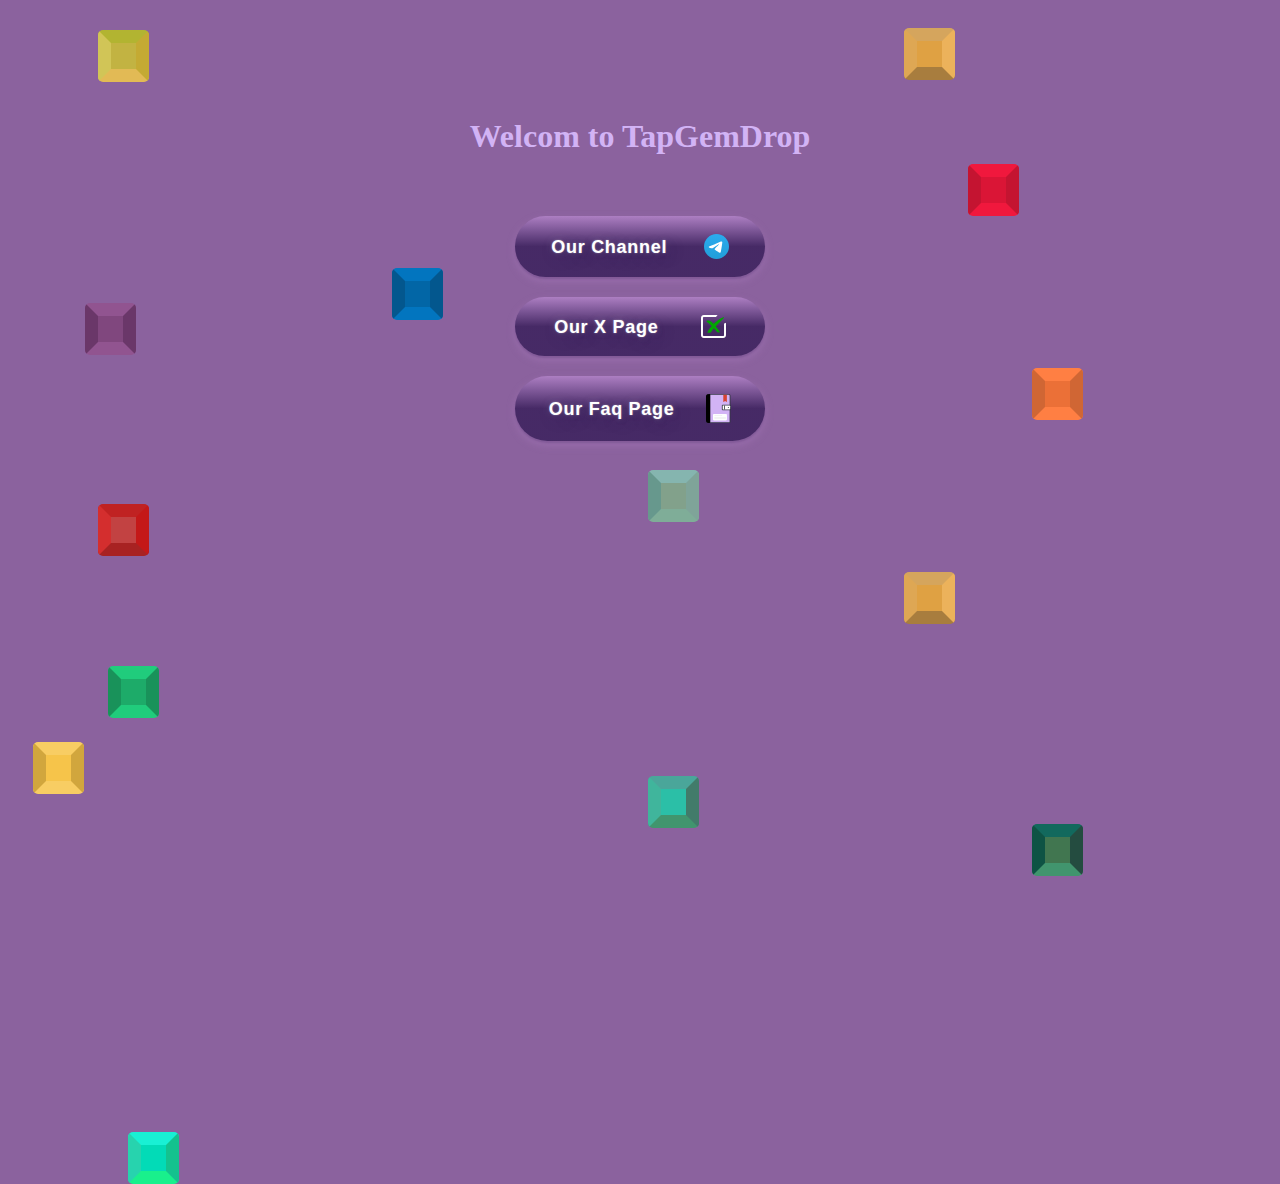
<file: Site/index.html>
<!DOCTYPE html>
<html lang="en">

<head>
    <meta charset="UTF-8">
    <meta name="viewport" content="width=device-width, initial-scale=1.0">
    <title>GemTapDrop</title>
    <link rel="stylesheet" href="style.css">
    <link rel="stylesheet" href="style1.css">
</head>

<body>
    <div class="gemContainer">
      
        <div class='gemwrapper'>
            <div id="soul" class="gem-container">
                <div class="gem"></div>
            </div>
        </div>
    
    
        <div class='gemwrapper'>
            <div id="power" class="gem-container">
                <div class="gem"></div>
            </div>
        </div>
    
    
        <div class='gemwrapper'>
            <div id="mind" class="gem-container">
                <div class="gem"></div>
            </div>
        </div>
    
    
        <div class='gemwrapper'>
            <div id="reality" class="gem-container">
                <div class="gem"></div>
            </div>
        </div>
    
    
        <div class='gemwrapper'>
            <div id="time" class="gem-container">
                <div class="gem"></div>
            </div>
        </div>
    
    
        <div class='gemwrapper'>
            <div id="space" class="gem-container">
                <div class="gem"></div>
            </div>
        </div>
        <div class='gemwrapper'>
            <div id="custom3" class="gem-container">
                <div class="gem"></div>
            </div>
        </div>
        <div class='gemwrapper'>
            <div id="custom4" class="gem-container">
                <div class="gem"></div>
            </div>
        </div>
        <div class='gemwrapper'>
            <div id="custom2" class="gem-container">
                <div class="gem"></div>
            </div>
        </div>
        <div class='gemwrapper'>
            <div id="custom1" class="gem-container">
                <div class="gem"></div>
            </div>
        </div>
        <div class='gemwrapper'>
            <div id="custom5" class="gem-container">
                <div class="gem"></div>
            </div>
        </div>
        <div class='gemwrapper'>
            <div id="custom6" class="gem-container">
                <div class="gem"></div>
            </div>
        </div>
        <div class='gemwrapper'>
            <div id="custom" class="gem-container">
                <div class="gem"></div>
            </div>
        </div>
        <div class='gemwrapper'>
            <div id="custom7" class="gem-container">
                <div class="gem"></div>
            </div>
        </div>


    </div>
    <div class="siteContainer">
        <h1>Welcom to TapGemDrop</h1>

        <!-- <button class="button" role="button" >Giveway result<img src='./img/giveway.svg' alt="telegram channel"
                style='width:25px' /></button> -->
        <button class="button" role="button" onclick="window.location.href='https://t.me/Tapgemdrop'">Our Channel<img src='./img/tg.svg' alt="telegram channel"
                style='width:25px' /></button>

        <button class="button" role="button" onclick="window.location.href='https://t.me/Tapgemdrop'">Our X Page<img src='./img/x.svg' alt="telegram channel"
                style='width:25px' /></button>

        <button class="button" role="button" onclick="window.location.href='faq.html'">Our Faq Page<img src='./img/faq.svg' alt="telegram channel"
                style='width:25px' /></button>

    </div>
</body>

</html>
</file>
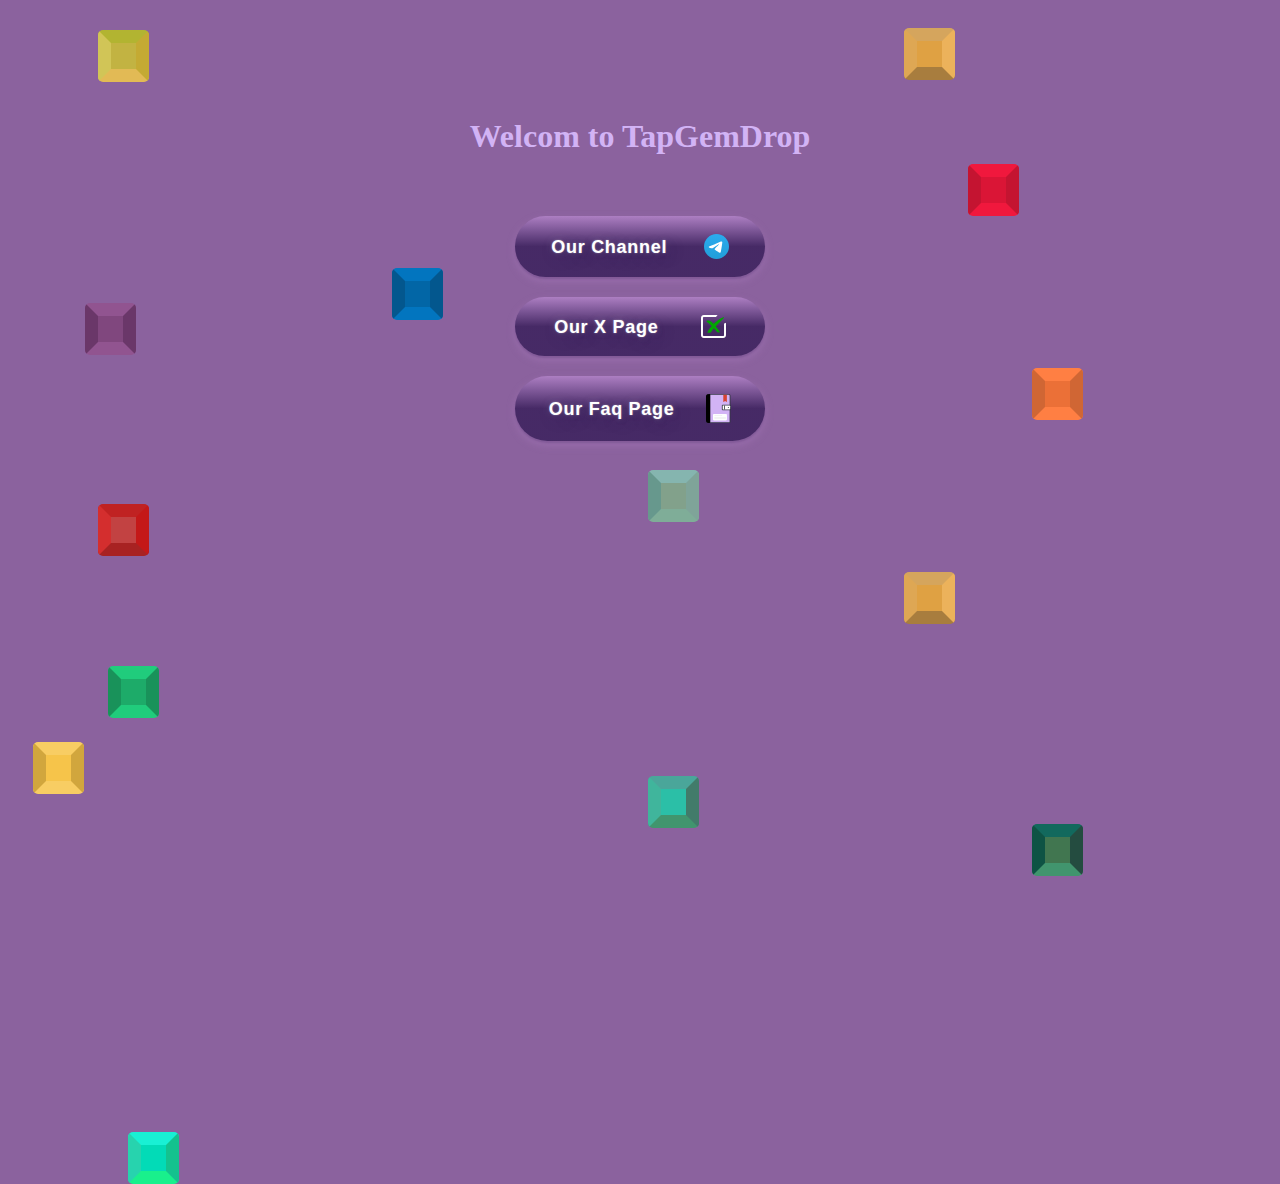
<file: Site/1.html>
<!DOCTYPE html>
<html lang="en">

<head>
    <meta charset="UTF-8">
    <meta name="viewport" content="width=device-width, initial-scale=1.0">
    <title>GemTapDrop</title>
    <link rel="stylesheet" href="style.css">
    <link rel="stylesheet" href="style1.css">
</head>

<body>
    <div class="gemContainer">
      
        <div class='gemwrapper'>
            <div id="soul" class="gem-container">
                <div class="gem"></div>
            </div>
        </div>
    
    
        <div class='gemwrapper'>
            <div id="power" class="gem-container">
                <div class="gem"></div>
            </div>
        </div>
    
    
        <div class='gemwrapper'>
            <div id="mind" class="gem-container">
                <div class="gem"></div>
            </div>
        </div>
    
    
        <div class='gemwrapper'>
            <div id="reality" class="gem-container">
                <div class="gem"></div>
            </div>
        </div>
    
    
        <div class='gemwrapper'>
            <div id="time" class="gem-container">
                <div class="gem"></div>
            </div>
        </div>
    
    
        <div class='gemwrapper'>
            <div id="space" class="gem-container">
                <div class="gem"></div>
            </div>
        </div>
        <div class='gemwrapper'>
            <div id="custom3" class="gem-container">
                <div class="gem"></div>
            </div>
        </div>
        <div class='gemwrapper'>
            <div id="custom4" class="gem-container">
                <div class="gem"></div>
            </div>
        </div>
        <div class='gemwrapper'>
            <div id="custom2" class="gem-container">
                <div class="gem"></div>
            </div>
        </div>
        <div class='gemwrapper'>
            <div id="custom1" class="gem-container">
                <div class="gem"></div>
            </div>
        </div>
        <div class='gemwrapper'>
            <div id="custom5" class="gem-container">
                <div class="gem"></div>
            </div>
        </div>
        <div class='gemwrapper'>
            <div id="custom6" class="gem-container">
                <div class="gem"></div>
            </div>
        </div>
        <div class='gemwrapper'>
            <div id="custom" class="gem-container">
                <div class="gem"></div>
            </div>
        </div>
        <div class='gemwrapper'>
            <div id="custom7" class="gem-container">
                <div class="gem"></div>
            </div>
        </div>


    </div>
    <div class="siteContainer">
        <h1>Welcom to TapGemDrop</h1>

        <!-- <button class="button" role="button" >Giveway result<img src='./img/giveway.svg' alt="telegram channel"
                style='width:25px' /></button> -->
        <button class="button" role="button" onclick="window.location.href='https://t.me/Tapgemdrop'">Our Channel<img src='./img/tg.svg' alt="telegram channel"
                style='width:25px' /></button>

        <button class="button" role="button" onclick="window.location.href='https://t.me/Tapgemdrop'">Our X Page<img src='./img/x.svg' alt="telegram channel"
                style='width:25px' /></button>

        <button class="button" role="button" onclick="window.location.href='faq.html'">Our Faq Page<img src='./img/faq.svg' alt="telegram channel"
                style='width:25px' /></button>

    </div>
</body>

</html>
</file>
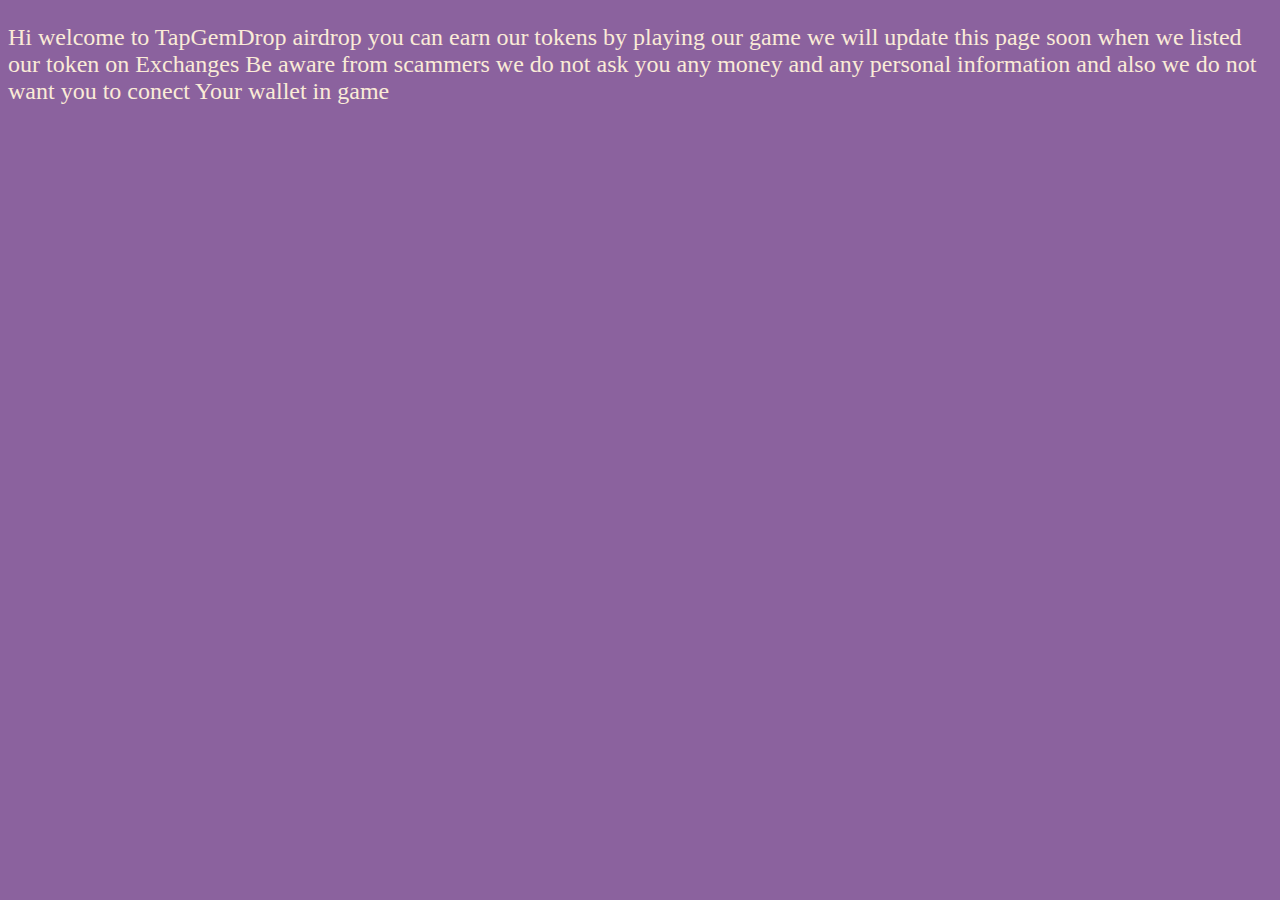
<file: Site/faq.html>
<!DOCTYPE html>
<html lang="en">
<head>
    <meta charset="UTF-8">
    <meta name="viewport" content="width=device-width, initial-scale=1.0">
    <title>TapGemDrop</title>
    <link rel="stylesheet" href="style.css">
</head>
<body>
    <p style="font-size: 24px;color: antiquewhite;">Hi welcome to TapGemDrop airdrop
        you can earn our tokens by playing our game 
        we will update this page soon when we listed our token on Exchanges
    Be  aware from scammers we do not ask you any money and any personal information and also we do not want you to conect Your wallet in game </p>
</body>
</html>
</file>
<file: Site/style.css>
body{
    overflow: hidden;
    background-color: #8b629e;
}
h1{
  margin-top:10vh;padding:20px;color: #d2b3f5;
}
table {
  color: white;
  font-family: arial, sans-serif;
  border-collapse: collapse;
  width: 100%;
}

td, th {
  border: 1px solid #dddddd;
  text-align: left;
  padding: 8px;
}

tr:nth-child(even) {
  background-color: #b35c5c;
}
.siteContainer{
    width: 100%;
    display:flex;
    flex-direction:column;text-align:center;
    justify-content:center;align-items:center;
}

.button {
   /* position:relative; */
    align-items: center;
    background-color: initial;
    background-image: linear-gradient(rgba(179, 132, 201, .84), rgba(57, 31, 91, .84) 50%);
    border-radius: 42px;
    border-width: 0;
    box-shadow: rgba(57, 31, 91, 0.24) 0 2px 2px,rgba(179, 132, 201, 0.4) 0 4px 8px;
    color: #ffffff;
    cursor: pointer;
    display: flex;
    min-width: 250px;
    font-family: Quicksand,sans-serif;
    font-size: 18px;
    font-weight: 700;
    justify-content:space-around;
    letter-spacing: .04em;
    line-height: 16px;
    margin: 0;
    padding: 18px 18px;
    text-align:center;
    text-decoration: none;
    text-shadow: rgba(255, 255, 255, 0.4) 0 0 2px,rgba(255, 255, 255, 0.2) 0 0 8px,rgba(57, 31, 91, 0.6) 1px 1px 4px,rgba(57, 31, 91, 0.32) 4px 4px 16px;
    user-select: none;
    -webkit-user-select: none;
    touch-action: manipulation;
    vertical-align: baseline;
    margin-top: 20px;
  }
  
  .button:hover {
    background-image: linear-gradient(#B384C9, #391F5B 50%);
  }
  
  @media (min-width: 768px) {
    .button-72 {
      font-size: 21px;
      padding: 18px 34px;
    }
  }
</file>
<file: Site/style1.css>
.mycontainer{
    height: 100vh;
    width: 100%;
    overflow: hidden
}
.gemContainer{
z-index: -100;

position: absolute;
}
.gemwrapper{
        display: flex;   

}

.gem {
width: 25px;
height: 26px;
left: 100px;
border-radius: 5px;
border-top: 13px solid transparent;
border-right: 13px solid transparent;
border-bottom: 13px solid transparent;
border-left: 13px solid transparent;
}

#power .gem {
top: 27vh;
left: 6vw;
background-color: #80477E;
position: relative;
border-top-color: #915490;
border-right-color: #6a3769;
border-bottom-color: #915490;
border-left-color: #6a3769;
}

#space .gem {
    left: 30vw;
background-color: #0266A6;
position: relative;
border-top-color: #0275bf;
border-right-color: #03578e;
border-bottom-color: #0275bf;
border-left-color: #03578e;
}

#time .gem {
    top: 50vh;
background-color: #1DAB69;
position: relative;
border-top-color: #20cc7c;
border-right-color: #19925a;
border-bottom-color: #20cc7c;
border-left-color: #19925a;
}
#soul{
    left: 10vw;
}
#soul .gem {
    top: 40vh;
    left: 80vw;
background-color: #EB7037;
position: relative;
border-top-color: #ff7f43;
border-right-color: #d06634;
border-bottom-color: #ff7f43;
border-left-color: #d06634;
}
#mind{
    left: 35vw;
}
#mind .gem {
left: 25px;
top: 70vh;
background-color: #F6C44A;
position: relative;
border-top-color: #f8cd63;
border-right-color: #d1a63d;
border-bottom-color: #f8cd63;
border-left-color: #d1a63d;
}

#reality .gem {
    left: 75vw;
background-color: #DA1536;
position: relative;
border-top-color: #f0183d;
border-right-color: #c41431;
border-bottom-color: #f0183d;
border-left-color: #c41431;
}

#custom .gem {
    left: 120px;
    top: 500px;
    background-color: #02dbb7;
    position: relative;
    border-top-color: hsl(172, 88%, 52%);
border-right-color: hsl(162, 81%, 42%);
border-bottom-color: hsl(152, 88%, 52%);
border-left-color: hsl(167, 69%, 49%);
}

#custom1 .gem {
    left: 50vw;
    top: 300px;
background-color: hsl(170, 63%, 46%);
position: relative;
border-top-color: hwb(172 29% 35%);
border-right-color: hsl(162, 30%, 37%);
border-bottom-color: hsl(152, 39%, 42%);
border-left-color: hsl(167, 48%, 48%);
}

#custom2 .gem {
    left: 80vw;
    top: 400px;
background-color: hsl(137, 29%, 36%);
/* background-color: #DA1536; */
position: relative;
border-top-color: hwb(172 7% 59%);
border-right-color: hsl(161, 36%, 22%);
border-bottom-color: hsl(152, 39%, 42%);
border-left-color: hsl(167, 71%, 19%);
}
#custom3 .gem {
background-color: hsl(137, 14%, 57%);
/* background-color: #DA1536; */
position: relative;
top: 150px;
left: 50vw;
border-top-color: hwb(172 52% 29%);
border-right-color: hsl(162, 17%, 57%);
border-bottom-color: hsl(152, 22%, 59%);
border-left-color: hsl(167, 19%, 50%);
}
#custom4 .gem {
    top: 200px;
left: 70vw;
background-color: hsl(36, 71%, 57%);
/* background-color: #DA1536; */
position: relative;
border-top-color: hsl(36, 59%, 60%);
border-right-color: hsl(36, 79%, 64%);
border-bottom-color:hsl(36, 46%, 45%);
border-left-color: hsl(36, 68%, 60%);
}
#custom5 .gem {
    top: -500px;
left: 70vw;
background-color: hsl(36, 71%, 57%);
/* background-color: #DA1536; */
position: relative;
border-top-color: hsl(36, 59%, 60%);
border-right-color: hsl(36, 79%, 64%);
border-bottom-color:hsl(36, 46%, 45%);
border-left-color: hsl(36, 68%, 60%);
}
#custom6 .gem {
    top: -550px;
left: 7vw;
background-color: hwb(53 26% 24%);
position: relative;
border-top-color: hsl(61, 57%, 45%);
border-right-color: hwb(49 20% 23%);
border-bottom-color:hsl(43, 71%, 61%);
border-left-color: hwb(54 34% 18%);
}
#custom7 .gem {
    top: -20vh;
left: 7vw;
background-color: rgb(194, 66, 66);
position: relative;
border-top-color: #c02222;
border-right-color: #c41818;
border-bottom-color:#a82222;
border-left-color: #d42e2e;
}
</file>
